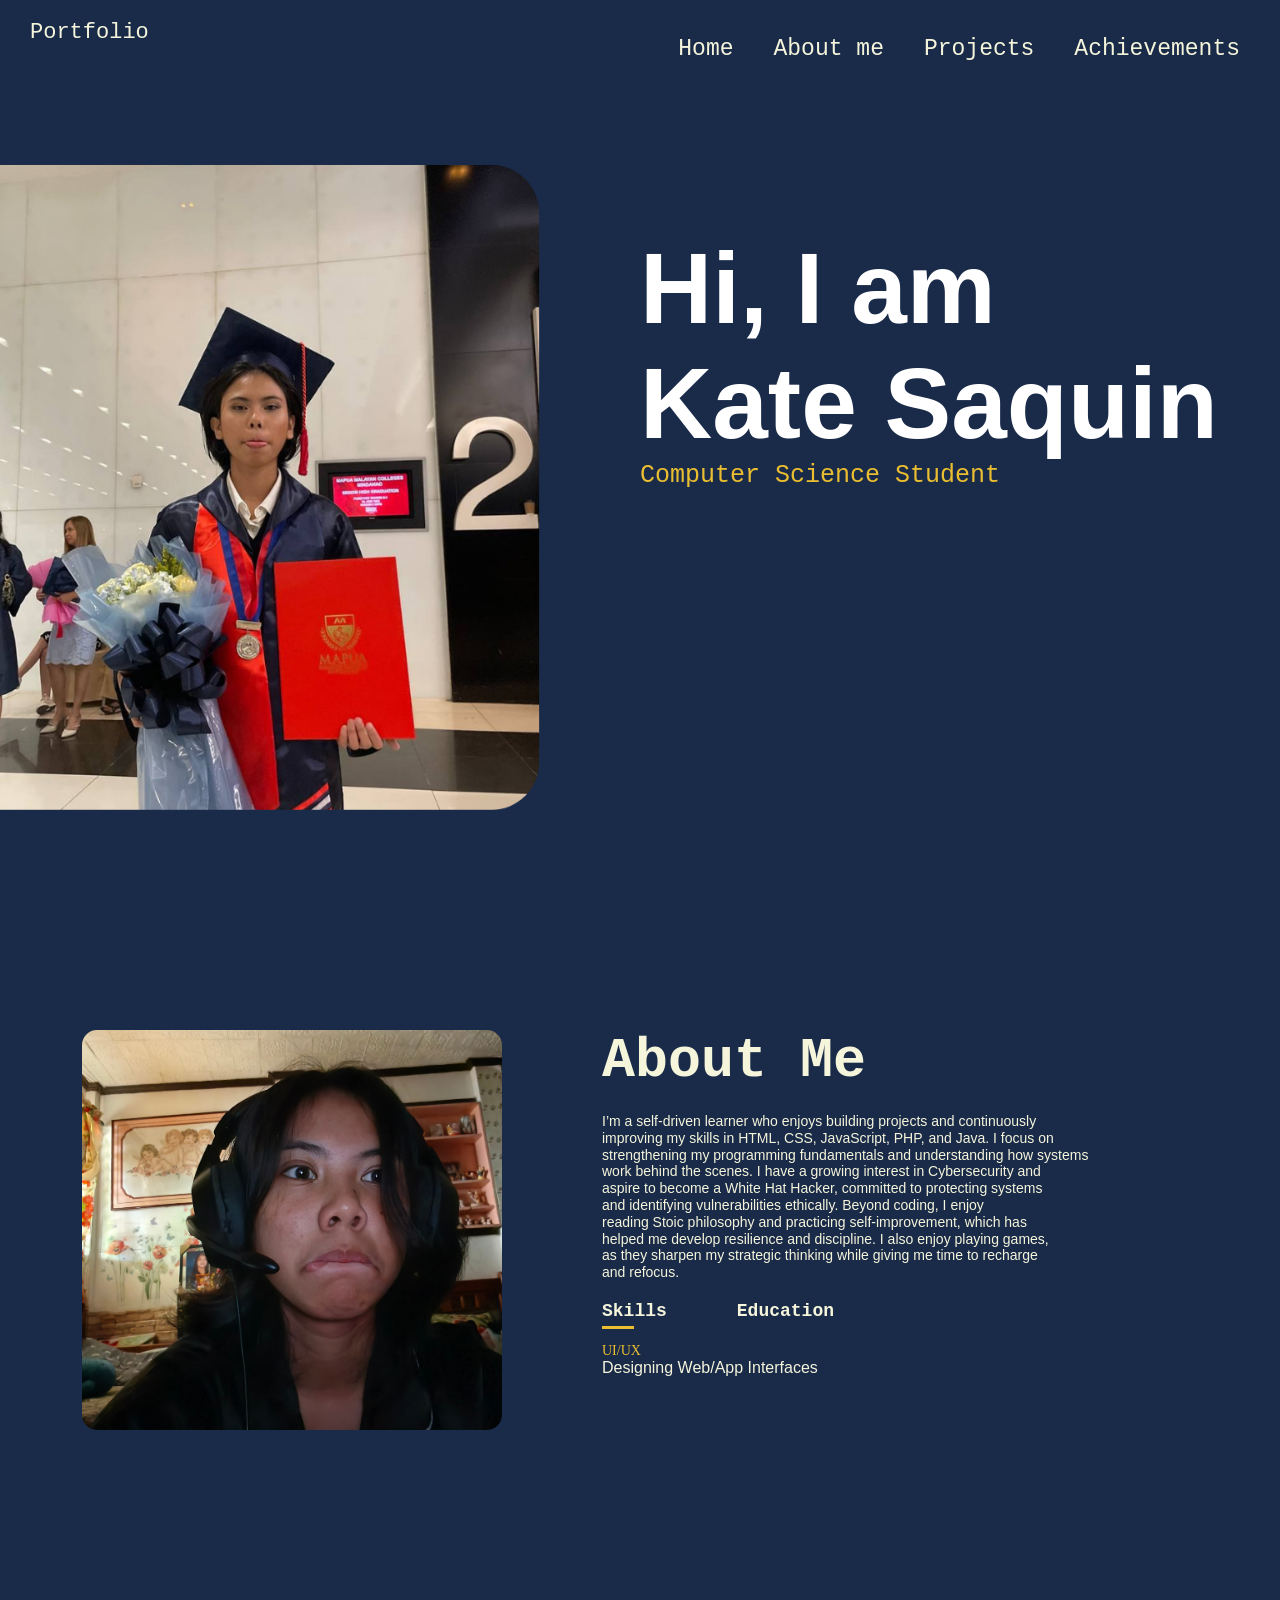
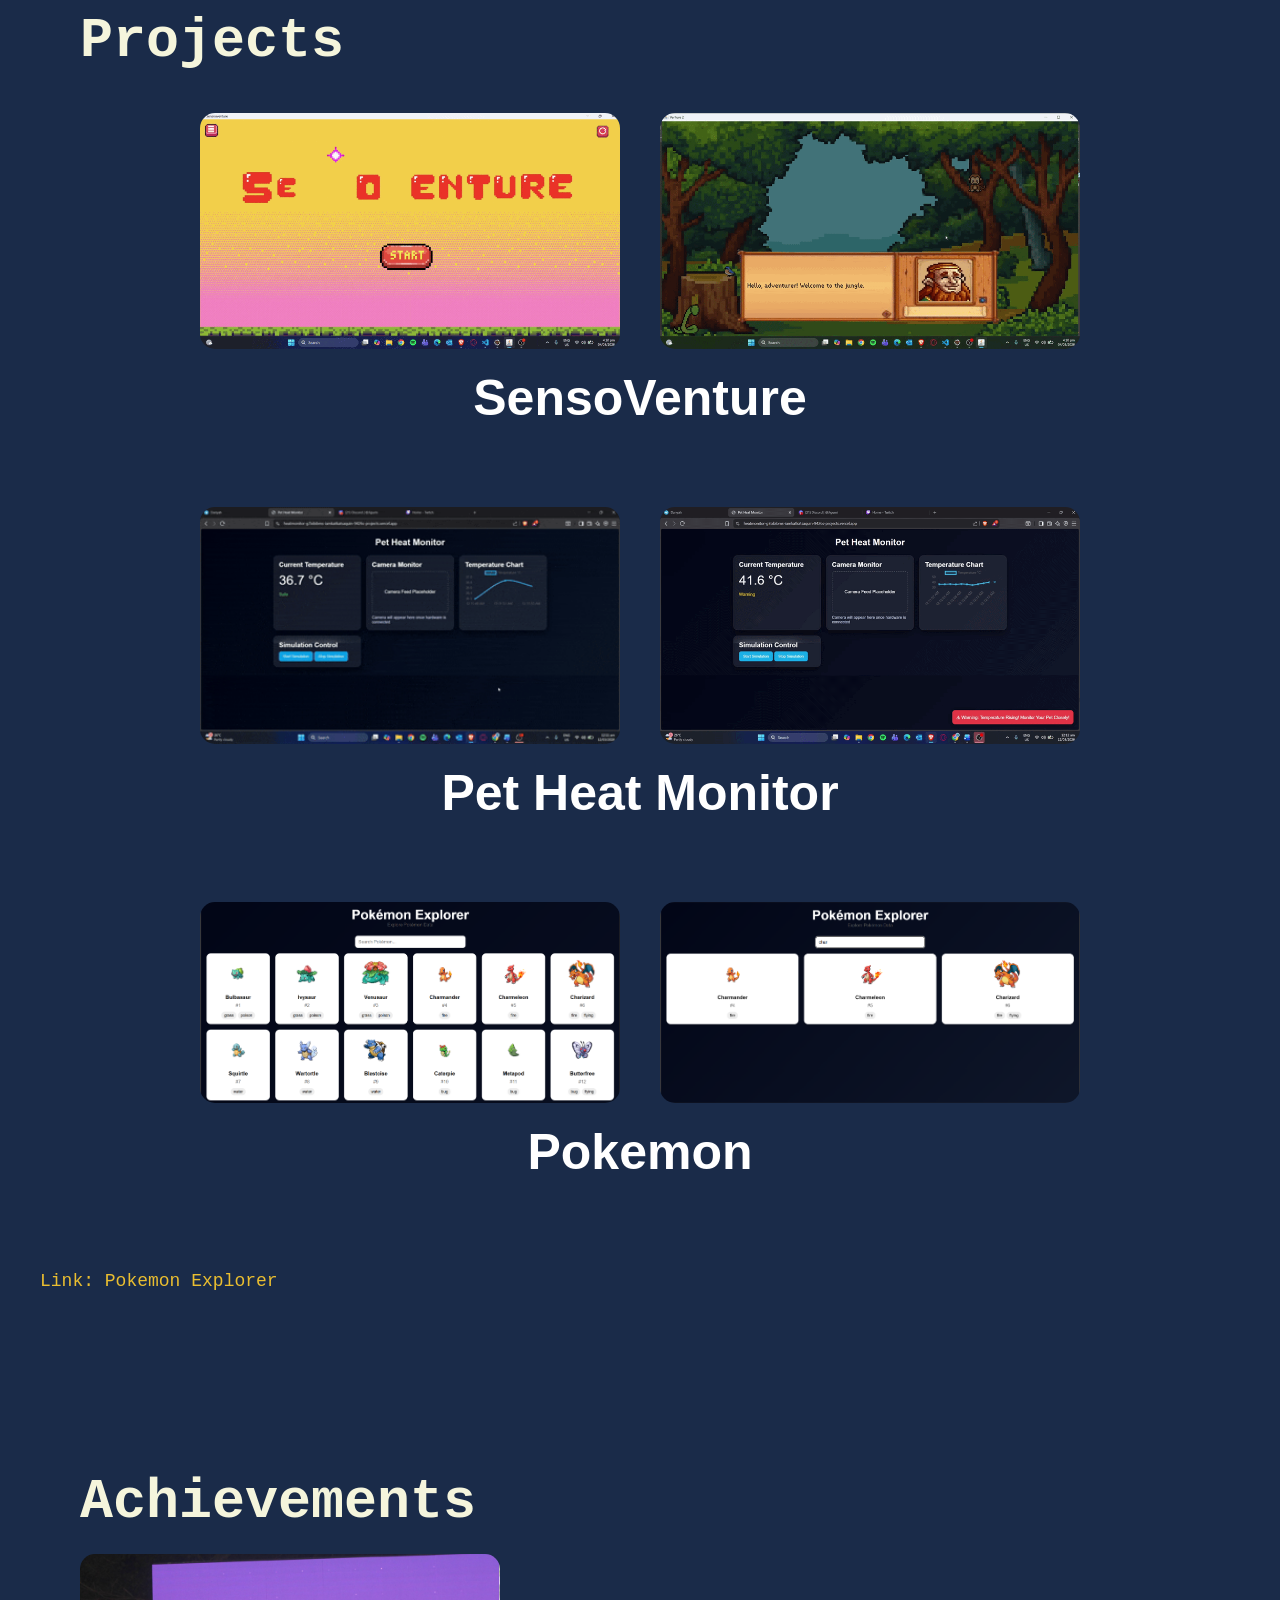
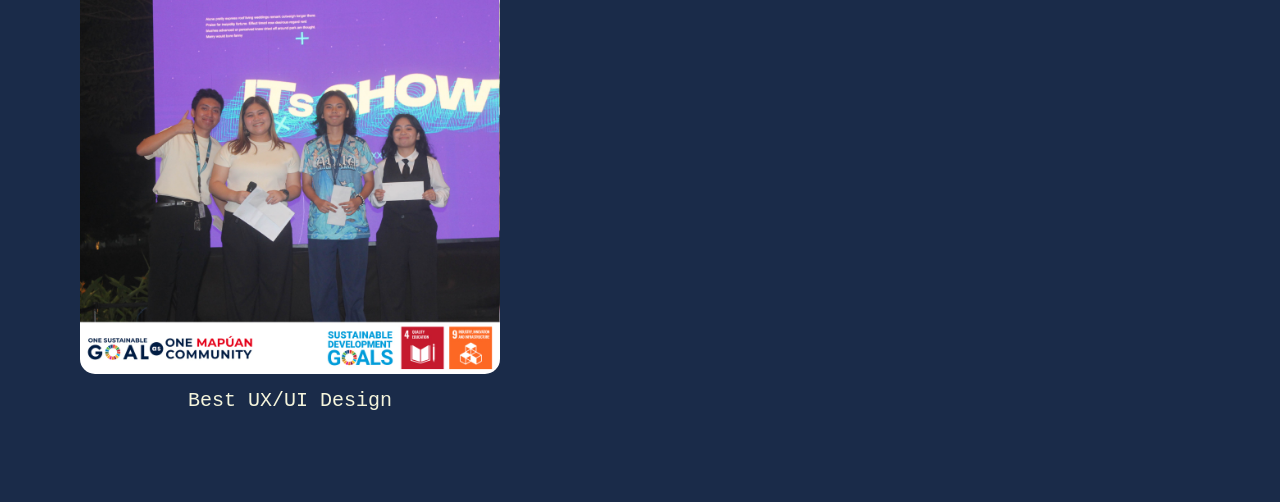
<file: index.html>
<!doctype html>
<html lang="en">
  <head>
    <meta charset="UTF-8" />
    <meta name="viewport" content="width=device-width, initial-scale=1.0" />
    <title>My Portfolio</title>
    <link rel="stylesheet" href="Style.css" />
  </head>

  <body>
    <div class="Upper">
      <p>Portfolio</p>
    </div>

    <div id="header">
      <div class="container">
        <nav>
          <ul>
            <li><a href="#header">Home</a></li>
            <li><a href="#about">About me</a></li>
            <li><a href="#projects">Projects</a></li>
            <li><a href="#achievements">Achievements</a></li>
          </ul>
        </nav>
      </div>

      <div class="Boom">
        <h2>
          Hi, I am <br />
          Kate Saquin
        </h2>
        <p>Computer Science Student</p>
      </div>
    </div>

    <!-- ABOUT SECTION -->

    <div id="about">
      <div class="container">
        <div class="row">
          <div class="colu-1">
            <div class="photo-card">
              <img src="images/me.jpg" alt="Me" />
            </div>
          </div>

          <div class="colu-2">
            <h1>About Me</h1>

            <p class="about-text">
              I’m a self-driven learner who enjoys building projects and continuously<br>
              improving my skills in HTML, CSS, JavaScript, PHP, and Java. I focus on<br>
              strengthening my programming fundamentals and understanding how systems<br>
              work behind the scenes. I have a growing interest in Cybersecurity and<br>
              aspire to become a White Hat Hacker, committed to protecting systems<br>
              and identifying vulnerabilities ethically. Beyond coding, I enjoy<br>
              reading Stoic philosophy and practicing self-improvement, which has<br>
              helped me develop resilience and discipline. I also enjoy playing games,<br>
              as they sharpen my strategic thinking while giving me time to recharge<br>
              and refocus.
            </p>

            <div class="Titles">
              <p
                class="tab-links active-link"
                onclick="opentab(event, 'skills')"
              >
                Skills
              </p>

              <p class="tab-links" onclick="opentab(event, 'education')">
                Education
              </p>
            </div>

            <div class="contents active-tab" id="skills">
              <ul>
                <li><span>UI/UX</span><br />Designing Web/App Interfaces</li>
              </ul>
            </div>

            <div class="contents" id="education">
              <ul>
                <li>
                  <span>2025-2026 Current</span><br />
                  Mapua Malayan Colleges Mindanao
                </li>

                <li>
                  <span>2022-2025</span><br />
                  Mapua Malayan Colleges Mindanao
                </li>

                <li>
                  <span>2012-2022</span><br />
                  Holy Child College of Davao
                </li>

                <li>
                  <span>2010-2012</span><br />
                  Ebenezer Christian School
                </li>
              </ul>
            </div>
          </div>
        </div>
      </div>
    </div>

    <!-- PROJECTS SECTION -->

    <div id="projects">
  <div class="container">
    <h1 class="projects-title">Projects</h1>

    <div class="project-group">
      <div class="project-images">
        <img src="images/proj1.gif" alt="Project 1">
        <img src="images/proj2.gif" alt="Project 2">
      </div>
      <h2>SensoVenture</h2>
    </div>

    <div class="project-group">
      <div class="project-images">
        <img src="images/gif.gif" alt="Project 3">
        <img src="images/gif 2.gif" alt="Project 4">
      </div>
      <h2>Pet Heat Monitor</h2>
    </div>

    <div class="project-group">
      <div class="project-images">
        <img src="images/Pokemon.png" alt="Project 5">
        <img src="images/Pokemon1.png" alt="Project 6">
      </div>
      <h2>Pokemon</h2>
    </div>
    <a href="https://pokemonexplorer-n8tfxxhn1-iamkatkatsaquin-9426s-projects.vercel.app/" class="project-link">Link: Pokemon Explorer</a>

  </div>
</div>

    <!-- ACHIEVEMENTS SECTION -->

    <div id="achievements">
      <div class="container">
        <h1 class="achievement-title">Achievements</h1>

        <div class="achievement-grid">
          <div class="ach-card">
            <div class="ach-image">
              <img src="images/achieve1.jpg" alt="Achievement 1" />
            </div>

            <p class="ach-caption">Best UX/UI Design</p>
          </div>
        </div>
      </div>
    </div>

    <script>
      var tablinks = document.getElementsByClassName("tab-links");
      var contents = document.getElementsByClassName("contents");

      function opentab(e, tabname) {
        for (let tablink of tablinks) {
          tablink.classList.remove("active-link");
        }

        for (let tabcontent of contents) {
          tabcontent.classList.remove("active-tab");
        }

        e.currentTarget.classList.add("active-link");
        document.getElementById(tabname).classList.add("active-tab");
      }
    </script>
  </body>
</html>
</file>
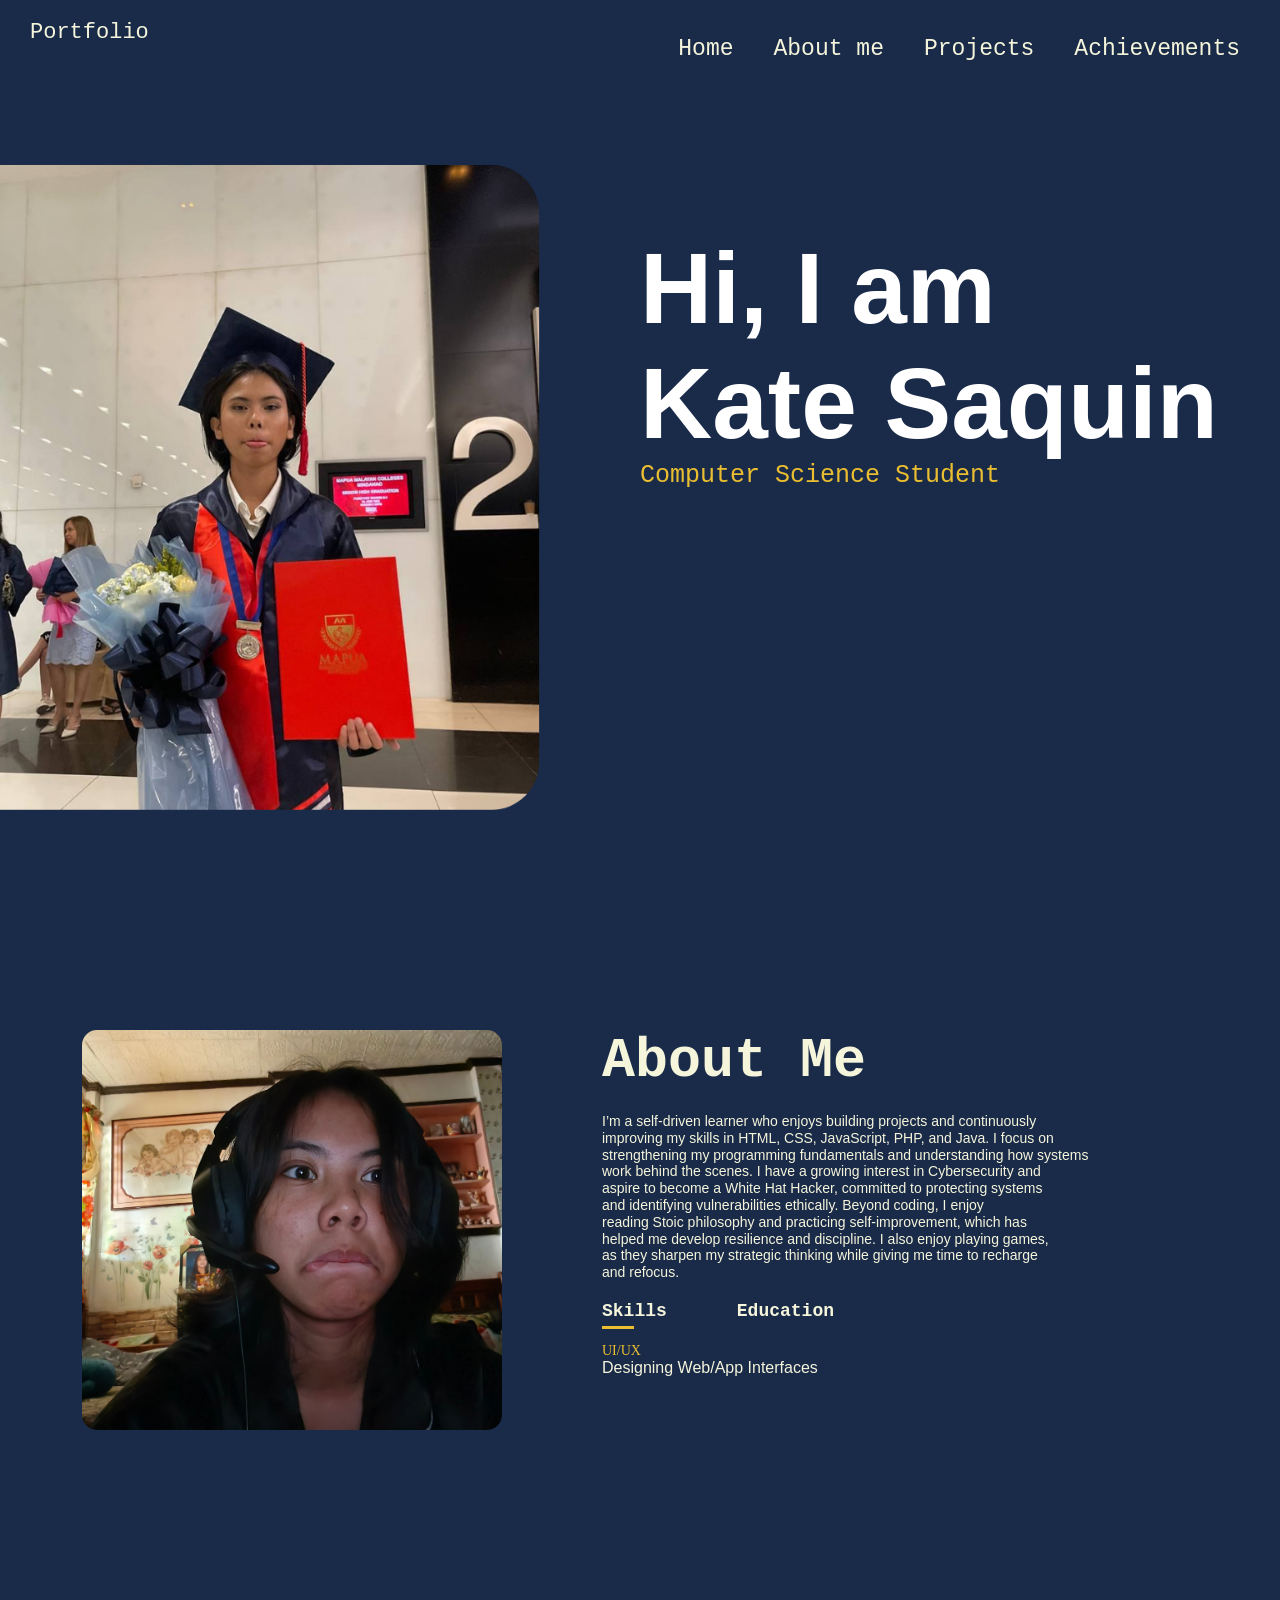
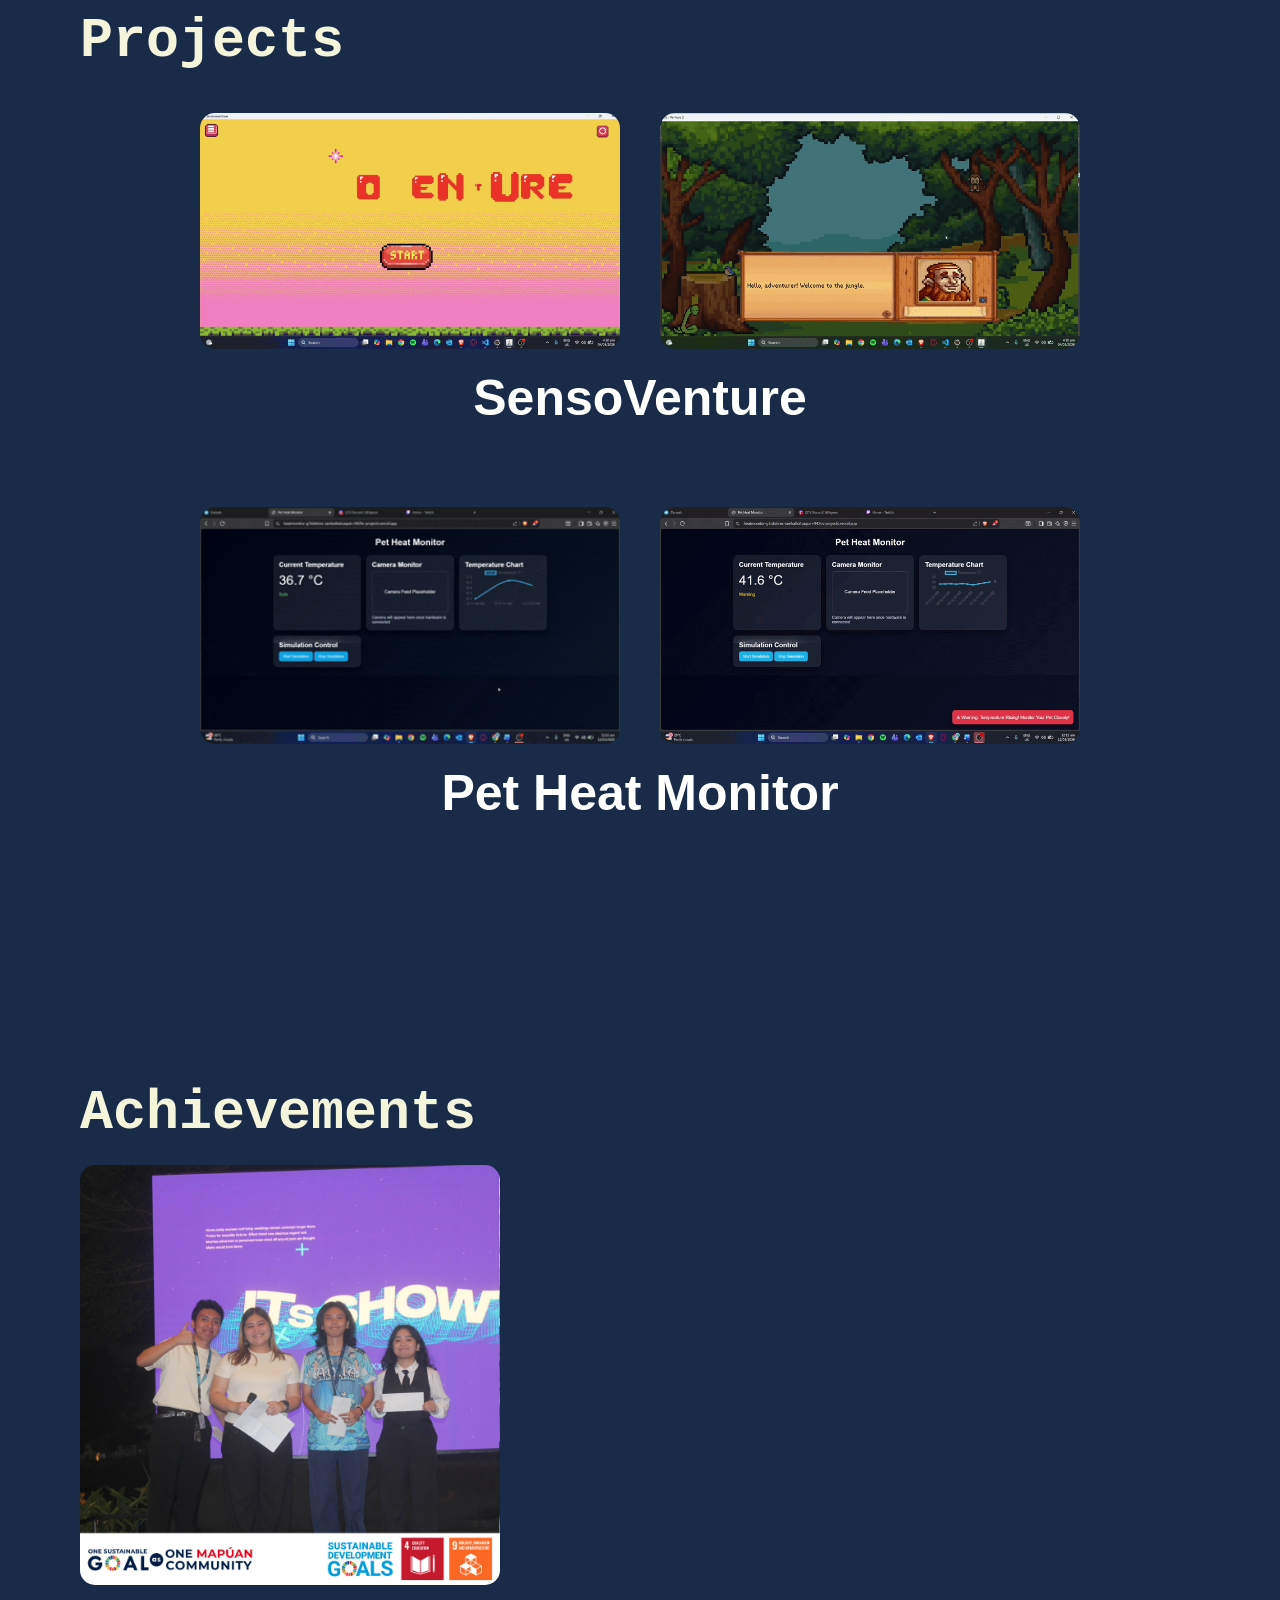
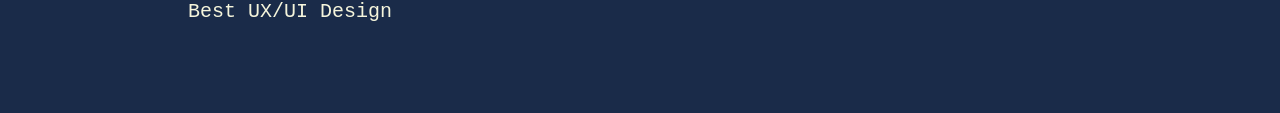
<file: Portfolio.html>
<!doctype html>
<html lang="en">
  <head>
    <meta charset="UTF-8" />
    <meta name="viewport" content="width=device-width, initial-scale=1.0" />
    <title>My Portfolio</title>
    <link rel="stylesheet" href="Style.css" />
  </head>

  <body>
    <div class="Upper">
      <p>Portfolio</p>
    </div>

    <div id="header">
      <div class="container">
        <nav>
          <ul>
            <li><a href="#header">Home</a></li>
            <li><a href="#about">About me</a></li>
            <li><a href="#projects">Projects</a></li>
            <li><a href="#achievements">Achievements</a></li>
          </ul>
        </nav>
      </div>

      <div class="Boom">
        <h2>
          Hi, I am <br />
          Kate Saquin
        </h2>
        <p>Computer Science Student</p>
      </div>
    </div>

    <!-- ABOUT SECTION -->

    <div id="about">
      <div class="container">
        <div class="row">
          <div class="colu-1">
            <div class="photo-card">
              <img src="images/me.jpg" alt="Me" />
            </div>
          </div>

          <div class="colu-2">
            <h1>About Me</h1>

            <p class="about-text">
              I’m a self-driven learner who enjoys building projects and continuously<br/>
              improving my skills in HTML, CSS, JavaScript, PHP, and Java. I focus on<br/>
              strengthening my programming fundamentals and understanding how systems<br/>
              work behind the scenes. I have a growing interest in Cybersecurity and<br/>
              aspire to become a White Hat Hacker, committed to protecting systems<br/>
              and identifying vulnerabilities ethically. Beyond coding, I enjoy<br/>
              reading Stoic philosophy and practicing self-improvement, which has<br/>
              helped me develop resilience and discipline. I also enjoy playing games,<br/>
              as they sharpen my strategic thinking while giving me time to recharge<br/>
              and refocus.
            </p>

            <div class="Titles">
              <p
                class="tab-links active-link"
                onclick="opentab(event, 'skills')"
              >
                Skills
              </p>

              <p class="tab-links" onclick="opentab(event, 'education')">
                Education
              </p>
            </div>

            <div class="contents active-tab" id="skills">
              <ul>
                <li><span>UI/UX</span><br />Designing Web/App Interfaces</li>
              </ul>
            </div>

            <div class="contents" id="education">
              <ul>
                <li>
                  <span>2025-2026 Current</span><br />
                  Mapua Malayan Colleges Mindanao
                </li>

                <li>
                  <span>2022-2025</span><br />
                  Mapua Malayan Colleges Mindanao
                </li>

                <li>
                  <span>2012-2022</span><br />
                  Holy Child College of Davao
                </li>

                <li>
                  <span>2010-2012</span><br />
                  Ebenezer Christian School
                </li>
              </ul>
            </div>
          </div>
        </div>
      </div>
    </div>

    <!-- PROJECTS SECTION -->

    <div id="projects">
  <div class="container">
    <h1 class="projects-title">Projects</h1>

    <div class="project-group">
      <div class="project-images">
        <img src="images/proj1.gif" alt="Project 1">
        <img src="images/proj2.gif" alt="Project 2">
      </div>
      <h2>SensoVenture</h2>
    </div>

    <div class="project-group">
      <div class="project-images">
        <img src="images/gif.gif" alt="Project 3">
        <img src="images/gif 2.gif" alt="Project 4">
      </div>
      <h2>Pet Heat Monitor</h2>
    </div>

  </div>
</div>

    <!-- ACHIEVEMENTS SECTION -->

    <div id="achievements">
      <div class="container">
        <h1 class="achievement-title">Achievements</h1>

        <div class="achievement-grid">
          <div class="ach-card">
            <div class="ach-image">
              <img src="images/achieve1.jpg" alt="Achievement 1" />
            </div>

            <p class="ach-caption">Best UX/UI Design</p>
          </div>
        </div>
      </div>
    </div>

    <script>
      var tablinks = document.getElementsByClassName("tab-links");
      var contents = document.getElementsByClassName("contents");

      function opentab(e, tabname) {
        for (let tablink of tablinks) {
          tablink.classList.remove("active-link");
        }

        for (let tabcontent of contents) {
          tabcontent.classList.remove("active-tab");
        }

        e.currentTarget.classList.add("active-link");
        document.getElementById(tabname).classList.add("active-tab");
      }
    </script>
  </body>
</html>
</file>
<file: Style.css>
*{
margin:0;
padding:0;
font-family:'Times New Roman', Times, serif;
box-sizing:border-box;
}

body{
background:#1a2b49;
color:beige;
}

#header{
width:100%;
height:100vh;
background-image:url(images/backup.png);
background-size:cover;
background-position:center;
}

.container{
padding:10px 40px;
}

nav ul{
font-size:23px;
display:flex;
gap:40px;
align-items:center;
justify-content:flex-end;
width:100%;
list-style:none;
}

nav ul li{
margin:25px 0;
}

nav a{
color:inherit;
text-decoration:none;
white-space:nowrap;
display:inline-block;
position:relative;
padding-bottom:6px;
font-family:'Courier New', Courier, monospace;
}

nav a::after{
content:'';
width:0;
height:3px;
background:#eabe30;
position:absolute;
left:0;
bottom:0;
transition:width 0.3s ease;
}

nav a:hover::after{
width:100%;
}

.Boom{
padding-left:50%;
padding-top:10%;
}

h2{
font-size:100px;
color:#ffffff;
font-family:'Trebuchet MS', Arial;
}

.Boom p{
font-size:25px;
color:#eabe30;
font-family:'Courier New', Courier, monospace;
}

.Upper{
position:absolute;
top:20px;
left:30px;
z-index:10;
}

.Upper p{
font-size:22px;
font-family:'Courier New', Courier, monospace;
}

/* About */

#about{
padding:80px 0;
}

.row{
display:flex;
gap:60px;
flex-wrap:wrap;
}

.colu-1{
flex:0 0 35%;
margin-top:40px;
margin-left:42px;
}

.colu-2{
flex:1;
}

.colu-2 h1{
font-family:'Courier New', Courier, monospace;
font-size:55px;
margin-top:40px;
margin-left:40px;
}

.photo-card{
width:100%;
height:400px;
border-radius:15px;
overflow:hidden;
}

.photo-card img{
width:100%;
height:100%;
object-fit:cover;
object-position:center 70%;
display:block;
}

.about-text{
margin-left:40px;
margin-top:20px;
line-height:1.2;
max-width:520px;
font-family:'Trebuchet MS', Arial;
font-size:14px;
}

.Titles{
display:flex;
margin:20px;
margin-left:40px;
gap:20px;
}

.tab-links{
margin-right:50px;
font-size:18px;
font-weight:900;
cursor:pointer;
font-family:'Courier New', Courier, monospace;
position:relative;
}

.tab-links::after{
content:'';
width:0;
height:3px;
background:#eabe30;
position:absolute;
left:0;
bottom:-8px;
transition:0.4s;
}

.tab-links.active-link::after{
width:50%;
}

.contents{
margin-left:40px;
margin-top:20px;
display:none;
}

.contents ul li{
list-style:none;
margin:10px 0;
font-family: 'Trebuchet MS', 'Lucida Sans Unicode', 'Lucida Grande', 'Lucida Sans', Arial, sans-serif;
}

.contents ul li span{
color:#eabe30;
font-size:14px;
}

.contents.active-tab{
display:block;
}

/* PROJECTS */

#projects{
  padding:80px 0;
}

.projects-title{
  font-family:'Courier New', Courier, monospace;
  font-size:55px;
  margin-left:40px;
  margin-bottom:40px;
}

.project-group{
  text-align:center;
  margin-bottom:80px;
}

.project-images{
  display:flex;
  justify-content:center;
  gap:40px;
  margin-bottom:20px;
}

.project-images img{
  width:420px;
  border-radius:15px;
  display:block;
}

.project-group h2{
  font-size:50px;
}

/* ACHIEVEMENTS */

#achievements{
  padding:80px 0;
}

.achievement-title{
  font-family:'Courier New', Courier, monospace;
  font-size:55px;
  margin-left:40px;
  margin-bottom:40px;
}

.achievement-grid{
  display:flex;
  gap:40px;
  margin-top: -20px;
  margin-left:40px;
  flex-wrap:wrap;
}

.ach-card{
  width:420px;
}

.ach-image{
  border-radius:15px;
  overflow:hidden;
}

.ach-image img{
  width:100%;
  display:block;
}

.ach-caption{
  margin-top:15px;
  font-size:20px;
  font-family:'Courier New', Courier, monospace;
  text-align:center;
}

.project-link{
  display:inline-block;
  margin-top:10px;
  font-size:18px;
  font-family:'Courier New', Courier, monospace;
  color:#eabe30;
  text-decoration:none;
}
</file>
